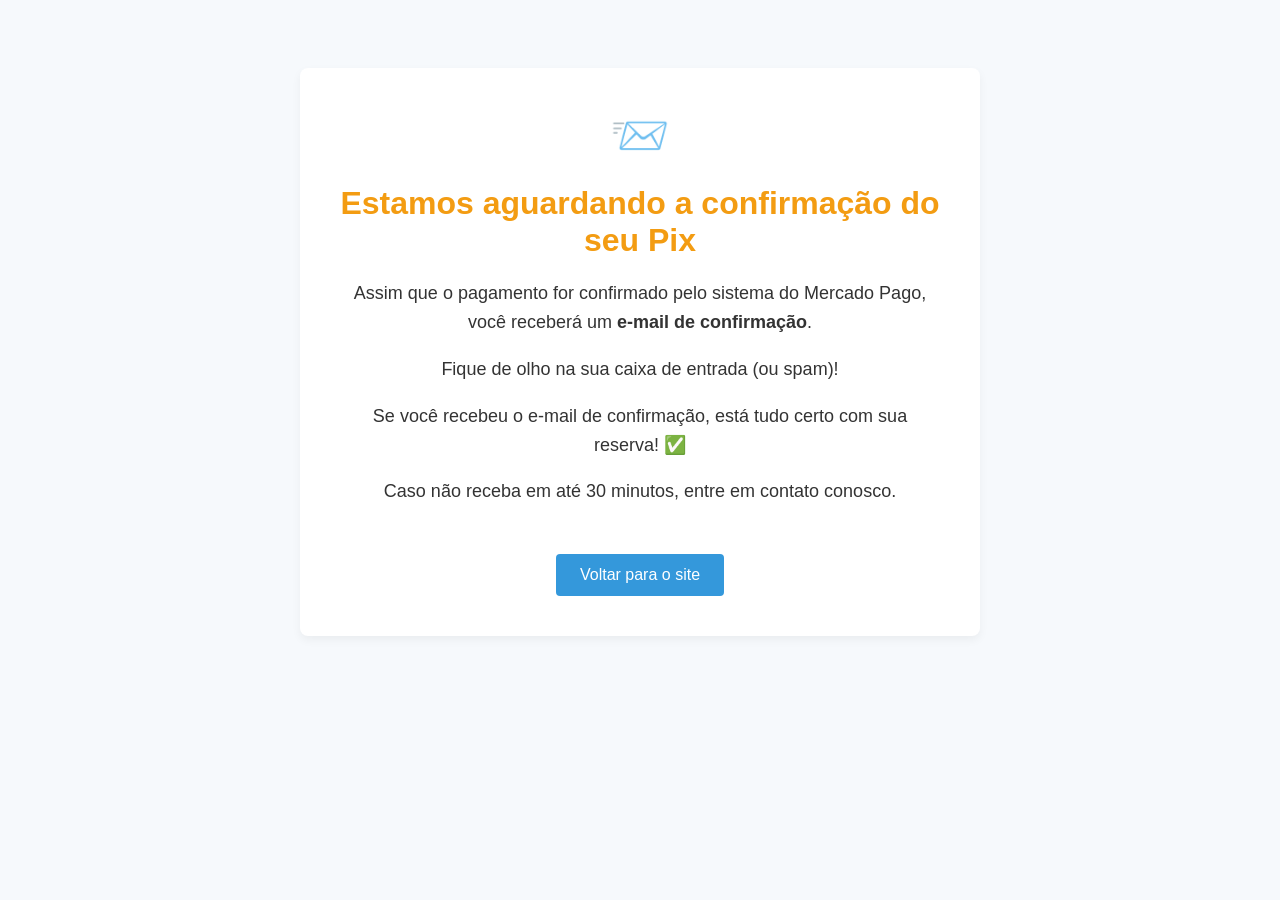
<file: aguardando.html>
<!DOCTYPE html>
<html lang="pt-BR">
<head>
  <meta charset="UTF-8">
  <meta name="viewport" content="width=device-width, initial-scale=1.0">
  <title>Estamos aguardando seu Pix</title>
  <style>
    body {
      font-family: Arial, sans-serif;
      background: #f6f9fc;
      text-align: center;
      padding: 60px 20px;
      color: #333;
    }
    .container {
      max-width: 600px;
      margin: auto;
      background: #fff;
      padding: 40px;
      border-radius: 8px;
      box-shadow: 0 4px 10px rgba(0,0,0,0.05);
    }
    h1 {
      color: #f39c12;
      margin-bottom: 20px;
    }
    p {
      font-size: 18px;
      line-height: 1.6;
    }
    .email-icon {
      font-size: 48px;
      color: #f39c12;
      margin-bottom: 20px;
    }
    a.button {
      display: inline-block;
      margin-top: 30px;
      padding: 12px 24px;
      font-size: 16px;
      color: white;
      background: #3498db;
      border-radius: 4px;
      text-decoration: none;
      transition: background 0.3s ease;
    }
    a.button:hover {
      background: #2980b9;
    }
  </style>
</head>
<body>
  <div class="container">
    <div class="email-icon">📨</div>
    <h1>Estamos aguardando a confirmação do seu Pix</h1>
    <p>Assim que o pagamento for confirmado pelo sistema do Mercado Pago, você receberá um <strong>e-mail de confirmação</strong>.</p>
    <p>Fique de olho na sua caixa de entrada (ou spam)!</p>
    <p>Se você recebeu o e-mail de confirmação, está tudo certo com sua reserva! ✅</p>
    <p>Caso não receba em até 30 minutos, entre em contato conosco.</p>
    
    <a class="button" href="https://www.tremdepiratuba.com.br">Voltar para o site</a>
  </div>
</body>
</html>
</file>
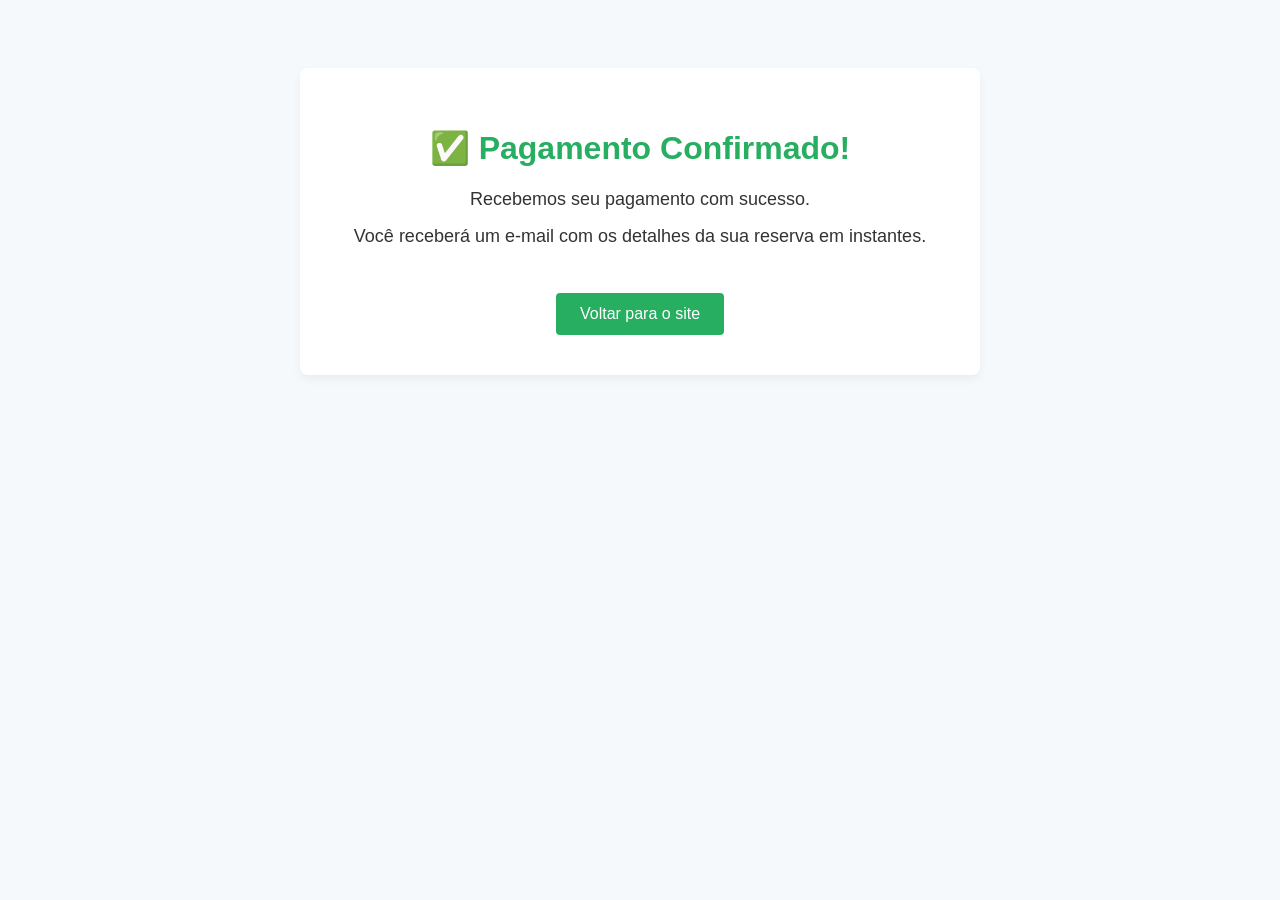
<file: obrigado.html>
<!DOCTYPE html>
<html lang="pt-BR">
<head>
  <meta charset="UTF-8" />
  <meta name="viewport" content="width=device-width, initial-scale=1.0"/>
  <title>Pagamento Confirmado</title>
  <style>
    body {
      font-family: Arial, sans-serif;
      background: #f6f9fc;
      color: #333;
      text-align: center;
      padding: 60px 20px;
    }
    .container {
      max-width: 600px;
      margin: auto;
      background: white;
      padding: 40px;
      border-radius: 8px;
      box-shadow: 0 4px 10px rgba(0,0,0,0.05);
    }
    h1 {
      color: #27ae60;
    }
    p {
      margin: 16px 0;
      font-size: 18px;
    }
    a.button {
      display: inline-block;
      margin-top: 30px;
      padding: 12px 24px;
      font-size: 16px;
      color: white;
      background: #27ae60;
      border-radius: 4px;
      text-decoration: none;
      transition: background 0.3s ease;
    }
    a.button:hover {
      background: #1f9450;
    }
  </style>
</head>
<body>
  <div class="container">
    <h1>✅ Pagamento Confirmado!</h1>
    <p>Recebemos seu pagamento com sucesso.</p>
    <p>Você receberá um e-mail com os detalhes da sua reserva em instantes.</p>
    <a class="button" href="/">Voltar para o site</a>
  </div>
</body>
</html>
</file>
